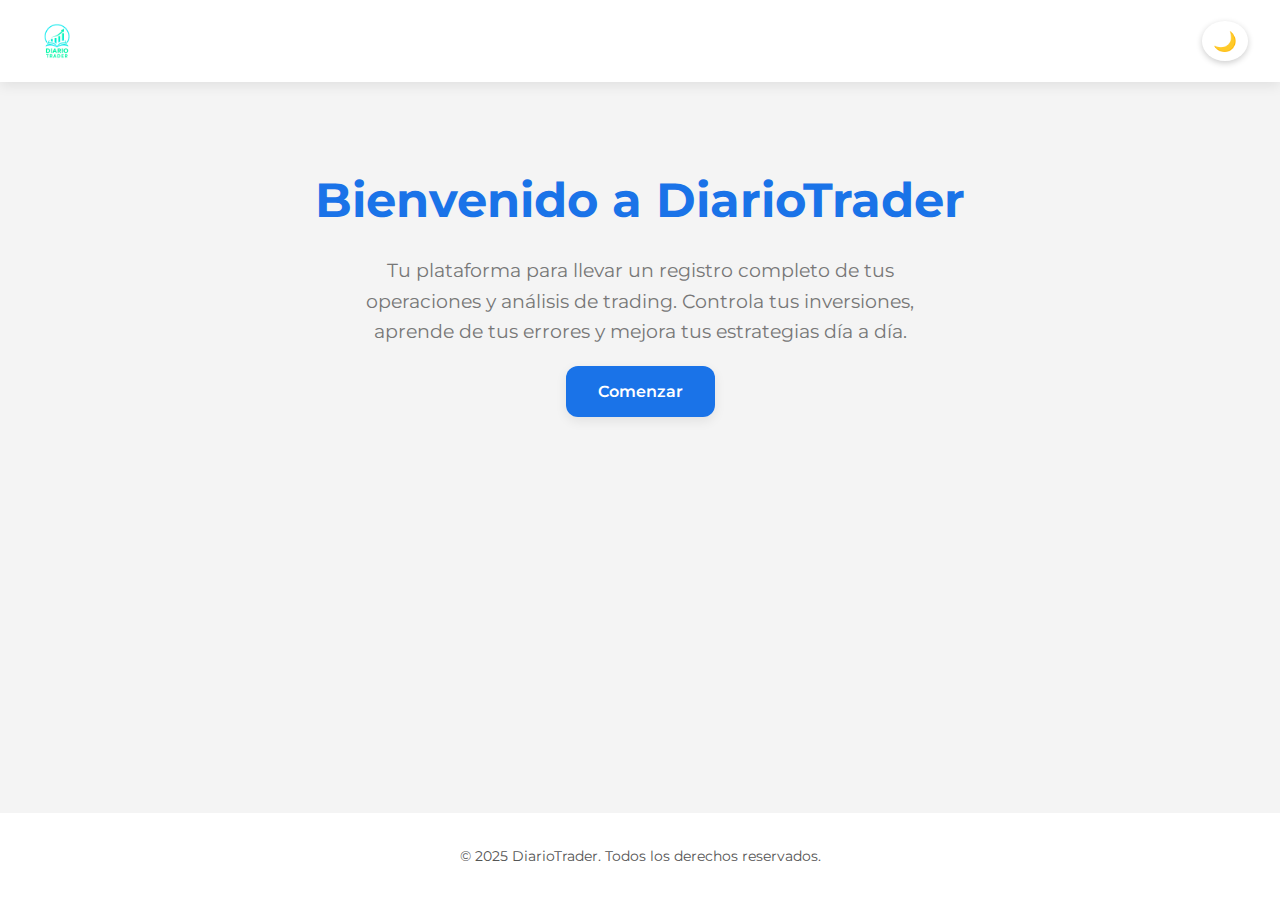
<file: index.html>
<!DOCTYPE html>
<html lang="es">
<head>
  <meta charset="UTF-8">
  <meta name="viewport" content="width=device-width, initial-scale=1.0">
  <title>DiarioTrader — Bienvenido</title>
   
  <!-- Favicon -->
  <link rel="icon" href="assets/icons/favicon.ico" type="image/x-icon">

  <link href="https://fonts.googleapis.com/css2?family=Montserrat:wght@400;600&display=swap" rel="stylesheet">
  <link rel="stylesheet" href="styles/landing.css">
  <link rel="stylesheet" href="styles/variables.css">
  <link rel="stylesheet" href="styles/base.css">
  <script src="scripts/theme.js"></script>
</head>
<body>

<header>
  <img src="assets/images/logotxt.png" alt="DiarioTrader">
  <!-- 🔘 Botón flotante para modo oscuro -->
  <button id="darkModeToggle" class="dark-toggle">🌙</button> 
</header>

<section class="hero">
  <h1>Bienvenido a DiarioTrader</h1>
  <p>Tu plataforma para llevar un registro completo de tus operaciones y análisis de trading. 
  Controla tus inversiones, aprende de tus errores y mejora tus estrategias día a día.</p>
  <div>
    <!-- Botón que redirige al login -->
    <a href="login.html" class="btn">Comenzar</a>
  </div>
</section>

<footer>
  &copy; 2025 DiarioTrader. Todos los derechos reservados.
</footer>

</body>
</html>
</file>
<file: styles/landing.css>
/* ===== HERO ===== */
.hero {
  display: flex;
  flex-direction: column;
  align-items: center;
  justify-content: center;
  text-align: center;
  padding: 5rem 2rem;
  background: var(--bg); /* usa variable global */
}

.hero h1 {
  font-size: 3rem;
  margin-bottom: 1rem;
  color: var(--primary); /* usa variable primaria */
}

.hero p {
  font-size: 1.2rem;
  margin-bottom: 2rem;
  color: var(--muted); /* color secundario adaptable */
  max-width: 600px;
}

/* Ajustes responsivos */
@media (max-width: 768px) {
  .hero h1 {
    font-size: 2.2rem;
  }
  .hero p {
    font-size: 1rem;
  }
}
@media (max-width: 480px) {
  .hero h1 {
    font-size: 1.8rem;
  }
  .hero p {
    font-size: 0.95rem;
  }
}

/* Botón dentro del hero */
.hero .btn {
  padding: 1rem 2rem;
  margin: 0 0.5rem;
  border-radius: var(--radius);
  background: var(--primary); /* variable primaria */
  color: var(--card-bg); /* contraste automático con modo oscuro */
  font-weight: 600;
  text-decoration: none;
  transition: background 0.3s, transform 0.2s;
  box-shadow: var(--shadow);
}
.hero .btn:hover {
  background: var(--primary-hover);
  transform: translateY(-3px);
}

/* Footer */
footer {
  text-align: center;
  padding: 2rem;
  font-size: 0.85rem;
  color: var(--text-light); /* adaptable a modo oscuro */
  background: var(--card-bg);
}
</file>
<file: styles/variables.css>
:root {
  /* 🌞 Modo claro (default) */
  --primary: #1a73e8;
  --primary-hover: #155ab6;

  --bg: #f4f4f4;
  --card-bg: #ffffff;

  --text: #222222;
  --text-light: #555555;  /* Para subtítulos o texto secundario */
  --muted: #777777;

  /* Header / Topbar */
  --header-bg: var(--primary); /* azul para modo claro */
  --header-text: #ffffff;

  --font: 'Montserrat', sans-serif;

  /* Extras */
  --radius: 12px;
  --shadow: 0 4px 12px rgba(0, 0, 0, 0.08);
}

body.dark {
  /* 🌙 Modo oscuro */
  --primary: #66aaff;
  --primary-hover: #5599dd;

  --bg: #121212;
  --card-bg: #1e1e1e;

  --text: #f4f4f4;
  --text-light: #cccccc;
  --muted: #aaaaaa;

  /* Header / Topbar */
  --header-bg: #1e1e1e;      /* gris oscuro para el topbar */
  --header-text: #f4f4f4;

  /* Mantiene consistencia */
  --radius: 12px;
  --shadow: 0 4px 12px rgba(0, 0, 0, 0.4);
}
</file>
<file: styles/base.css>
/* ===== RESET Y BASE ===== */
* {
  box-sizing: border-box;
  margin: 0;
  padding: 0;
  font-family: var(--font, 'Montserrat', sans-serif);
}

body {
  background: var(--bg);
  color: var(--text);
  min-height: 100vh;
  line-height: 1.6;
  display: flex;
  flex-direction: column;
}

/* Enlaces */
a {
  text-decoration: none;
  color: var(--primary);
  transition: color 0.3s;
}
a:hover {
  color: var(--primary-hover);
}

/* Botones generales */
button {
  cursor: pointer;
  border: none;
  outline: none;
}

/* ===== ENCABEZADO Y PIE ===== */
header {
  padding: 1rem 2rem;
  display: flex;
  justify-content: space-between;
  align-items: center;
  background: var(--card-bg);
  box-shadow: var(--shadow);
  position: sticky;
  top: 0;
  z-index: 10;
}

header img {
  max-height: 50px;
}

/* Footer */
footer {
  margin-top: auto;
  text-align: center;
  padding: 2rem;
  font-size: 0.9rem;
  background: var(--card-bg);
  color: var(--text-light, #aaa);
}

/* ===== BOTÓN DARK MODE ===== */
.dark-toggle {
  position: relative; /* ya no fijo */
  margin-left: 1rem;
  top: 0;
  right: 0;
  background: var(--card-bg);
  border-radius: 50%;
  padding: 0.5rem 0.7rem;
  font-size: 1.2rem;
  cursor: pointer;
  box-shadow: 0 2px 6px rgba(0,0,0,0.2);
  transition: background 0.3s, color 0.3s, transform 0.2s;
}

.dark-toggle:hover {
  background: var(--primary-hover);
  color: #fff;
  transform: scale(1.05);
}

/* ===== AJUSTE PARA BOTÓN DENTRO DEL HEADER ===== */
header .dark-toggle {
  position: relative; /* dentro del header */
  margin-left: 1rem;
  background: rgba(255, 255, 255, 0.2); /* semitransparente para contrastar sobre azul */
  color: #fff;
  border-radius: 50%;
  padding: 0.5rem 0.7rem;
  font-size: 1.2rem;
  cursor: pointer;
  box-shadow: 0 2px 6px rgba(0,0,0,0.2);
  transition: background 0.3s, color 0.3s, transform 0.2s;
}

header .dark-toggle:hover {
  background: rgba(255, 255, 255, 0.35);
  transform: scale(1.05);
}

/* ===== BOTÓN REUTILIZABLE ===== */
.btn {
  background: var(--primary);
  color: #fff;
  padding: 0.6rem 1.2rem;
  border: none;
  border-radius: 10px;
  font-weight: bold;
  cursor: pointer;
  box-shadow: 0 4px 8px rgba(0,0,0,0.15);
  transition: background 0.2s, transform 0.1s, box-shadow 0.2s;
}

.btn:hover {
  background: var(--primary-hover);
  transform: translateY(-2px);
  box-shadow: 0 6px 12px rgba(0,0,0,0.2);
}
</file>
